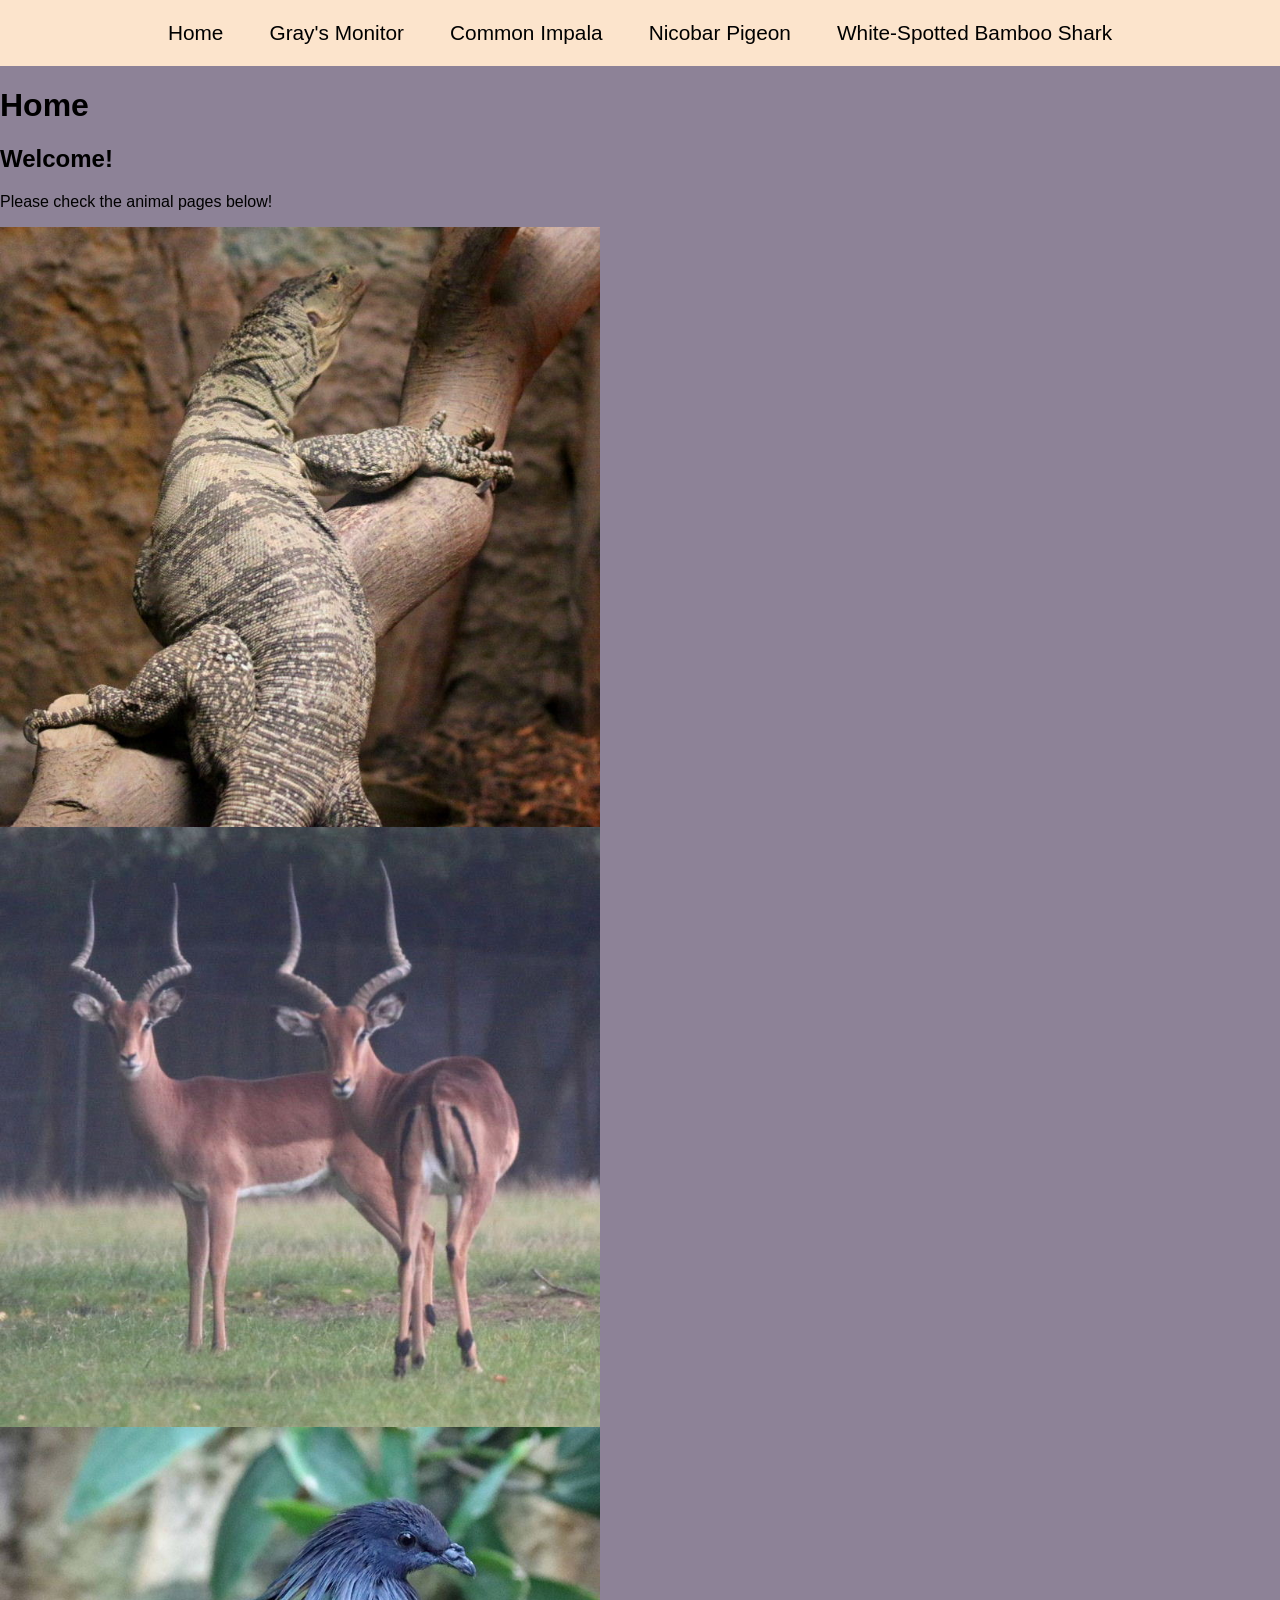
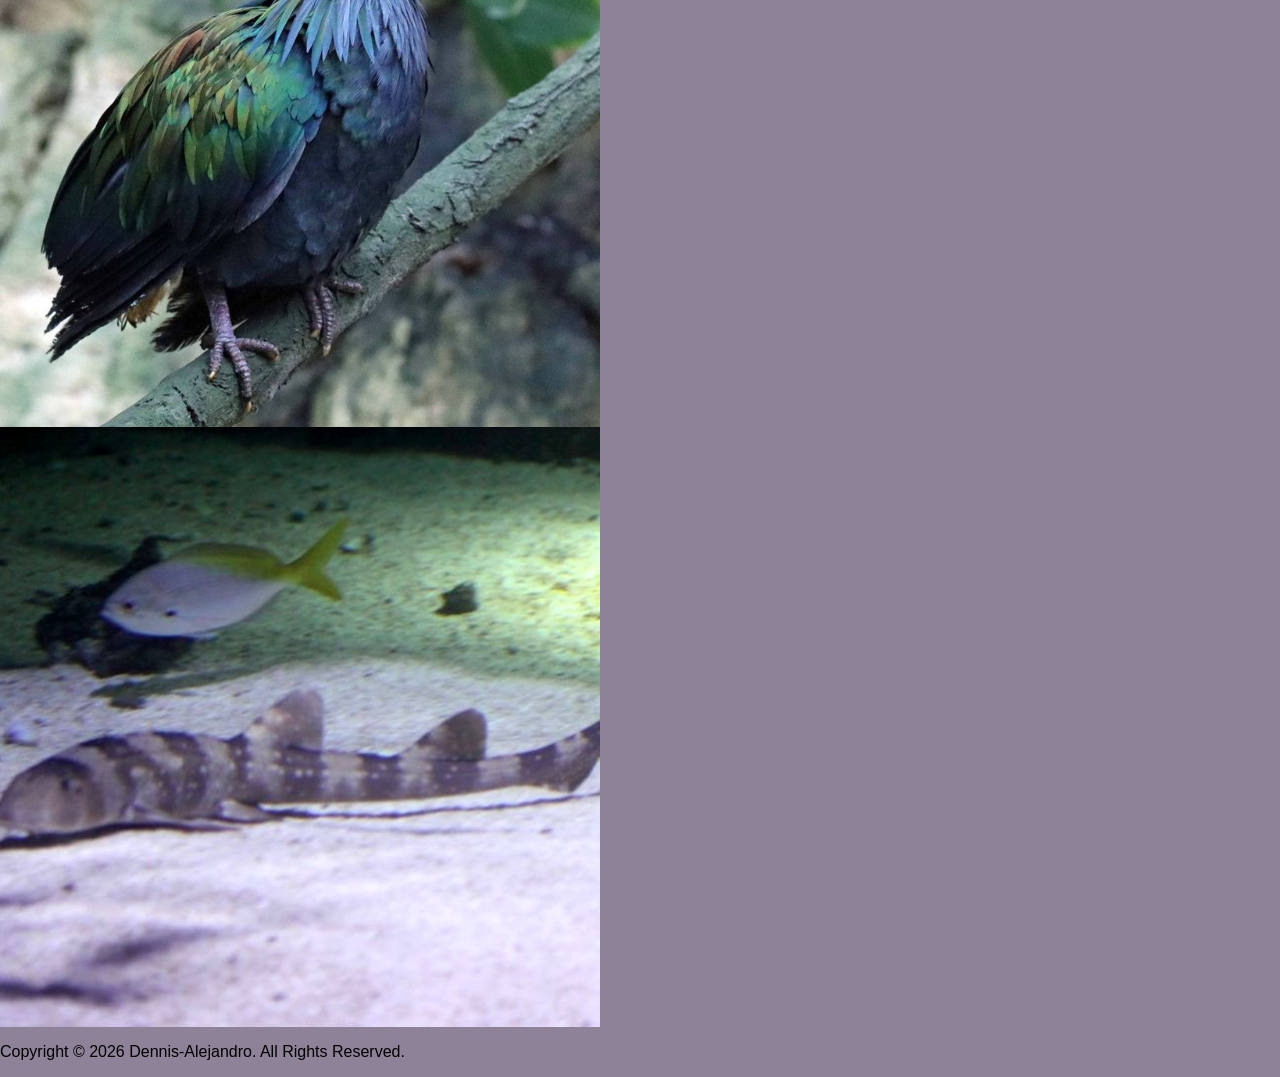
<file: index.html>
<!DOCTYPE html>
<html lang="en">

<head>
    <meta charset="UTF-8">
    <meta name="viewport" content="width=device-width, initial-scale=1.0">
    <title>Choose an Animal!</title>
    <link rel="stylesheet" href="style.css">
</head>

<body>
    <header>
        <nav class="sec-nav">
            <a href="index.html">Home</a>
            <a href="Gray's_Monitor.html">Gray's Monitor</a>
            <a href="Impala.html">Common Impala</a>
            <a href="Nicobar_Pigeon.html">Nicobar Pigeon</a>
            <a href="Bamboo_Shark.html">White-Spotted Bamboo Shark</a>
        </nav>
        <h1>Home</h1>
    </header>
    <main>
        <h2>Welcome!</h2>
        <p>Please check the animal pages below!</p>
        <nav class="main-nav">

            <a href="Gray's_Monitor.html" class="square lizard">
                <div class="content">
                    <p>Gray's Monitor</p>
                    <small>Source: https://www.animal.photos/reptamph/mon-gray.htm</small>
                </div>
            </a>
            <a href="Impala.html" class="square impala">
                <div class="content">
                    <p>Common Impala</p>
                    <small>Source: https://www.animal.photos/mamm4/antel-imp.htm</small>
                </div>
            </a>
            <a href="Nicobar_Pigeon.html" class="square pigeon">
                <div class="content">
                    <p>Nicobar Pigeon</p>
                    <small>Source: https://www.animal.photos/bird2/pige-nico.htm</small>
                </div>
            </a>
            <a href="Bamboo_Shark.html" class="square shark">
                <div class="content">
                    <p>White-Spotted Bamboo Shark</p>
                    <small>Source: https://www.animal.photos/bird2/pige-nico.htm</small>
                </div>
            </a>
        </nav>
    </main>
    <footer>
        <p>Copyright &copy; 2026 Dennis-Alejandro. All Rights Reserved.</p>
    </footer>
</body>

</html>
</file>
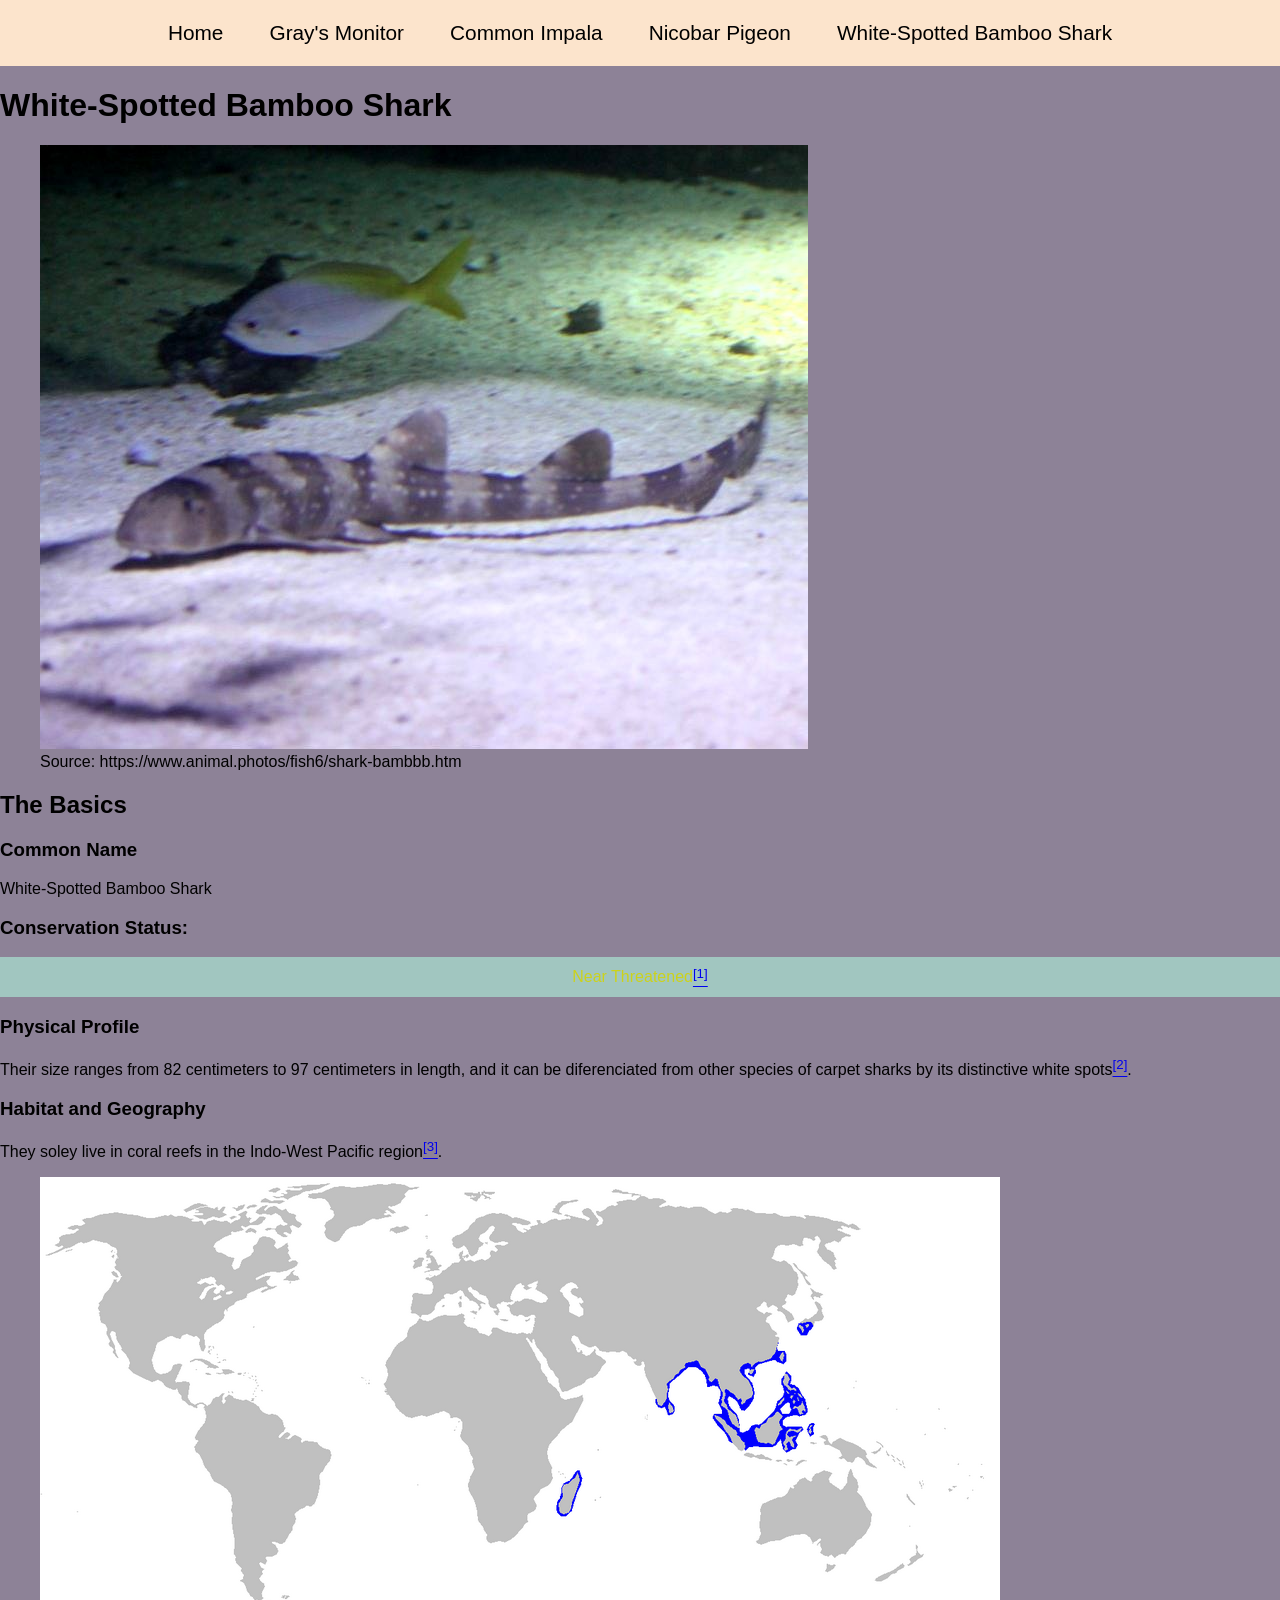
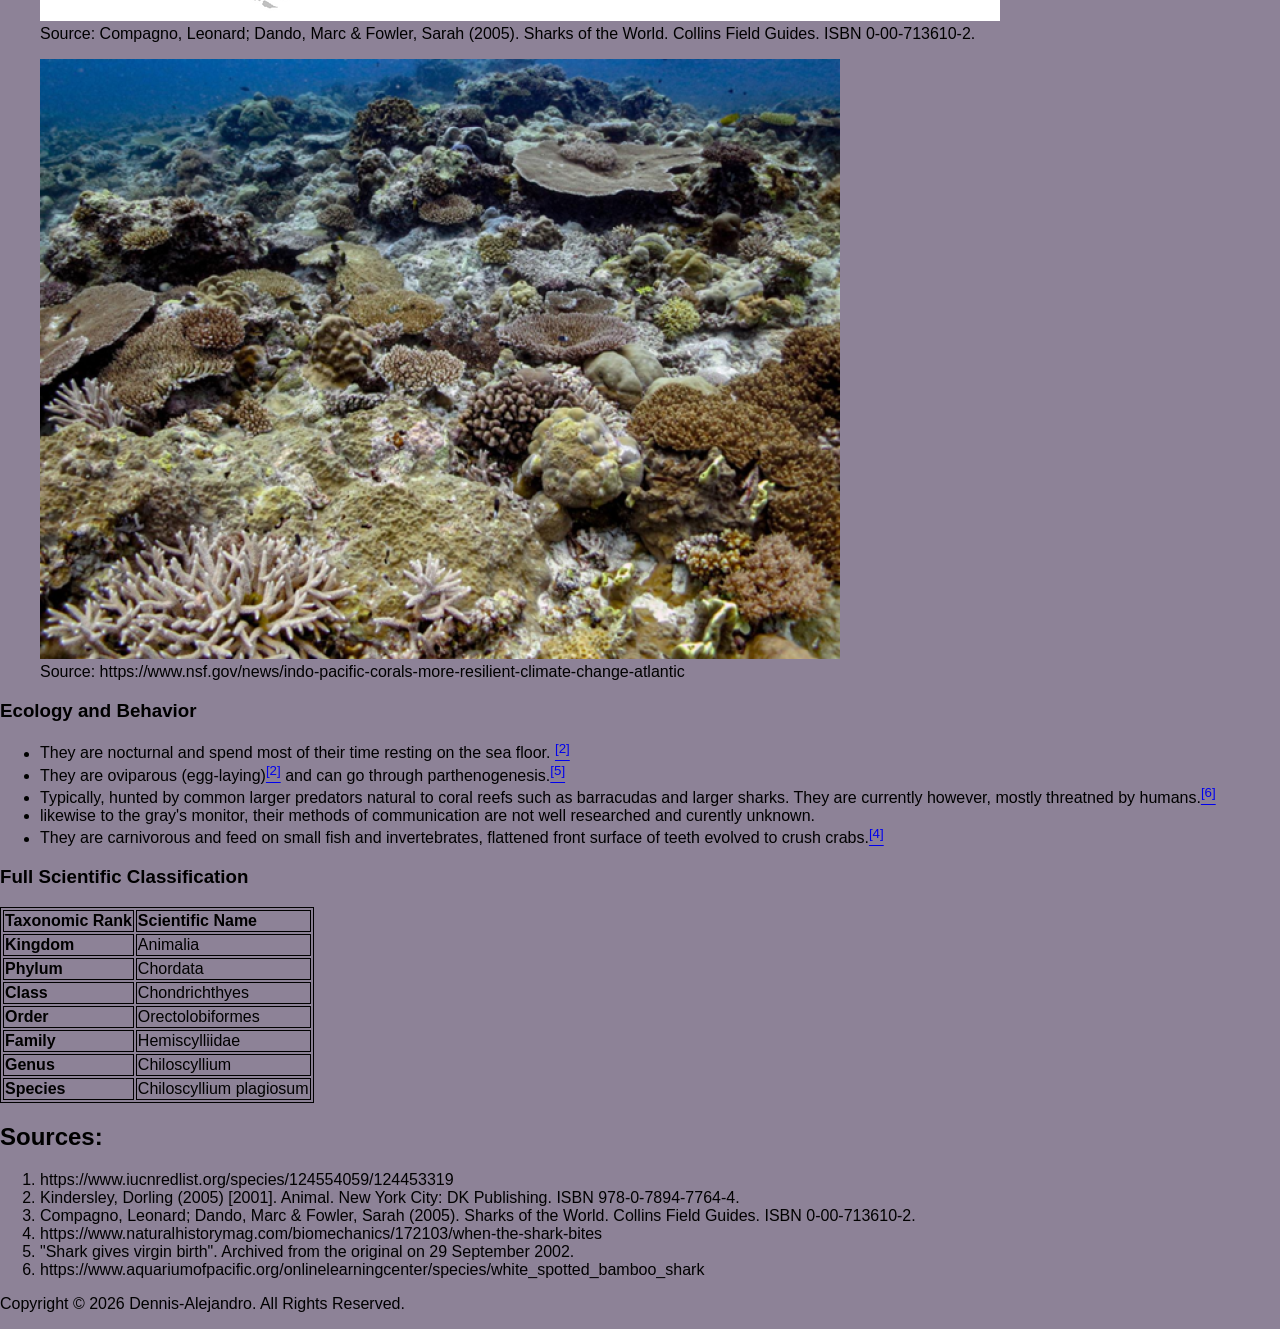
<file: Bamboo_Shark.html>
<!DOCTYPE html>
<html lang="en">

<head>
    <meta charset="UTF-8">
    <meta name="viewport" content="width=device-width, initial-scale=1.0">
    <title>White-Spotted Bamboo Shark!</title>
    <link rel="stylesheet" href="style.css">
</head>

<body>
    <header>
        <nav class="sec-nav">
            <a href="index.html">Home</a>
            <a href="Gray's_Monitor.html">Gray's Monitor</a>
            <a href="Impala.html">Common Impala</a>
            <a href="Nicobar_Pigeon.html">Nicobar Pigeon</a>
            <a href="Bamboo_Shark.html">White-Spotted Bamboo Shark</a>
        </nav>
        <h1>White-Spotted Bamboo Shark</h1>
    </header>
    <main>
        <figure>
            <img src="images/wspotted_bamboo2.jpg"
                alt="A White-Spotted Bamboo Shark hovering near the sea floor as expected for a carpet shark">
            <figcaption>Source: https://www.animal.photos/fish6/shark-bambbb.htm</figcaption>
        </figure>
        <section>
            <h2>The Basics</h2>
            <h3>Common Name</h3>
            <p>White-Spotted Bamboo Shark</p>
            <h3>Conservation Status:</h3>
            <p class="littleworry">Near Threatened<a href="#s1"><sup>[1]</sup></a></p>
            <h3>Physical Profile</h3>
            <p>Their size ranges from 82 centimeters to 97 centimeters in length, and it can be diferenciated from other
                species of carpet sharks by its distinctive white spots<a href="#s2"><sup>[2]</sup></a>.</p>
            <h3>Habitat and Geography</h3>
            <p>They soley live in coral reefs in the Indo-West Pacific region<a href="#s3"><sup>[3]</sup></a>.</p>
            <figure>
                <img src="images/Chiloscyllium_plagiosum_distmap.png"
                    alt="A map showing the distribution of the White-Spotted Bamboo Shark in the Indo-West Pacific">
                <figcaption>Source: Compagno, Leonard; Dando, Marc & Fowler, Sarah (2005). Sharks of the World. Collins
                    Field Guides. ISBN 0-00-713610-2.</figcaption>
            </figure>
            <figure>
                <img src="images/morecoral.png" alt="A coral reef in the Indo-West Pacific">
                <figcaption>Source: https://www.nsf.gov/news/indo-pacific-corals-more-resilient-climate-change-atlantic
                </figcaption>
            </figure>
            <h3>Ecology and Behavior</h3>
            <ul>
                <li>They are nocturnal and spend most of their time resting on the sea floor. <a
                        href="#s2"><sup>[2]</sup></a></li>
                <li>They are oviparous (egg-laying)<a href="#s2"><sup>[2]</sup></a> and can go through
                    parthenogenesis.<a href="#s5"><sup>[5]</sup></a></li>
                <li>Typically, hunted by common larger predators natural to coral reefs such as barracudas and larger
                    sharks. They are currently however, mostly threatned by humans.<a href="#s6"><sup>[6]</sup></a></li>
                <li>likewise to the gray's monitor, their methods of communication are not well researched and curently
                    unknown.</li>
                <li>They are carnivorous and feed on small fish and invertebrates, flattened front surface of teeth
                    evolved to crush crabs.<a href="#s2"><sup>[4]</sup></a></li>
            </ul>
            <h3>Full Scientific Classification</h3>
            <table>
                <thead>
                    <tr>
                        <th>Taxonomic Rank</th>
                        <th>Scientific Name</th>
                    </tr>
                </thead>
                <tbody>
                    <tr>
                        <th>Kingdom</th>
                        <td>Animalia</td>
                    </tr>
                    <tr>
                        <th>Phylum</th>
                        <td>Chordata</td>
                    </tr>
                    <tr>
                        <th>Class</th>
                        <td>Chondrichthyes</td>
                    </tr>
                    <tr>
                        <th>Order</th>
                        <td>Orectolobiformes</td>
                    </tr>
                    <tr>
                        <th>Family</th>
                        <td>Hemiscylliidae</td>
                    </tr>
                    <tr>
                        <th>Genus</th>
                        <td>Chiloscyllium</td>
                    </tr>
                    <tr>
                        <th>Species</th>
                        <td>Chiloscyllium plagiosum</td>
                    </tr>
                </tbody>
            </table>
        </section>
    </main>
    <section id="sources">
        <h2>Sources:</h2>
        <ol>
            <li id="s1">https://www.iucnredlist.org/species/124554059/124453319</li>
            <li id="s2"> Kindersley, Dorling (2005) [2001]. Animal. New York City: DK Publishing. ISBN
                978-0-7894-7764-4.</li>
            <li id="s3">Compagno, Leonard; Dando, Marc & Fowler, Sarah (2005). Sharks of the World. Collins Field
                Guides. ISBN 0-00-713610-2.</li>
            <li id="s4">https://www.naturalhistorymag.com/biomechanics/172103/when-the-shark-bites</li>
            <li id="s5">"Shark gives virgin birth". Archived from the original on 29 September 2002.</li>
            <li id="s6">https://www.aquariumofpacific.org/onlinelearningcenter/species/white_spotted_bamboo_shark</li>
        </ol>
    </section>
    <footer>
        <p>Copyright &copy; 2026 Dennis-Alejandro. All Rights Reserved.</p>
    </footer>
</body>

</html>
</file>
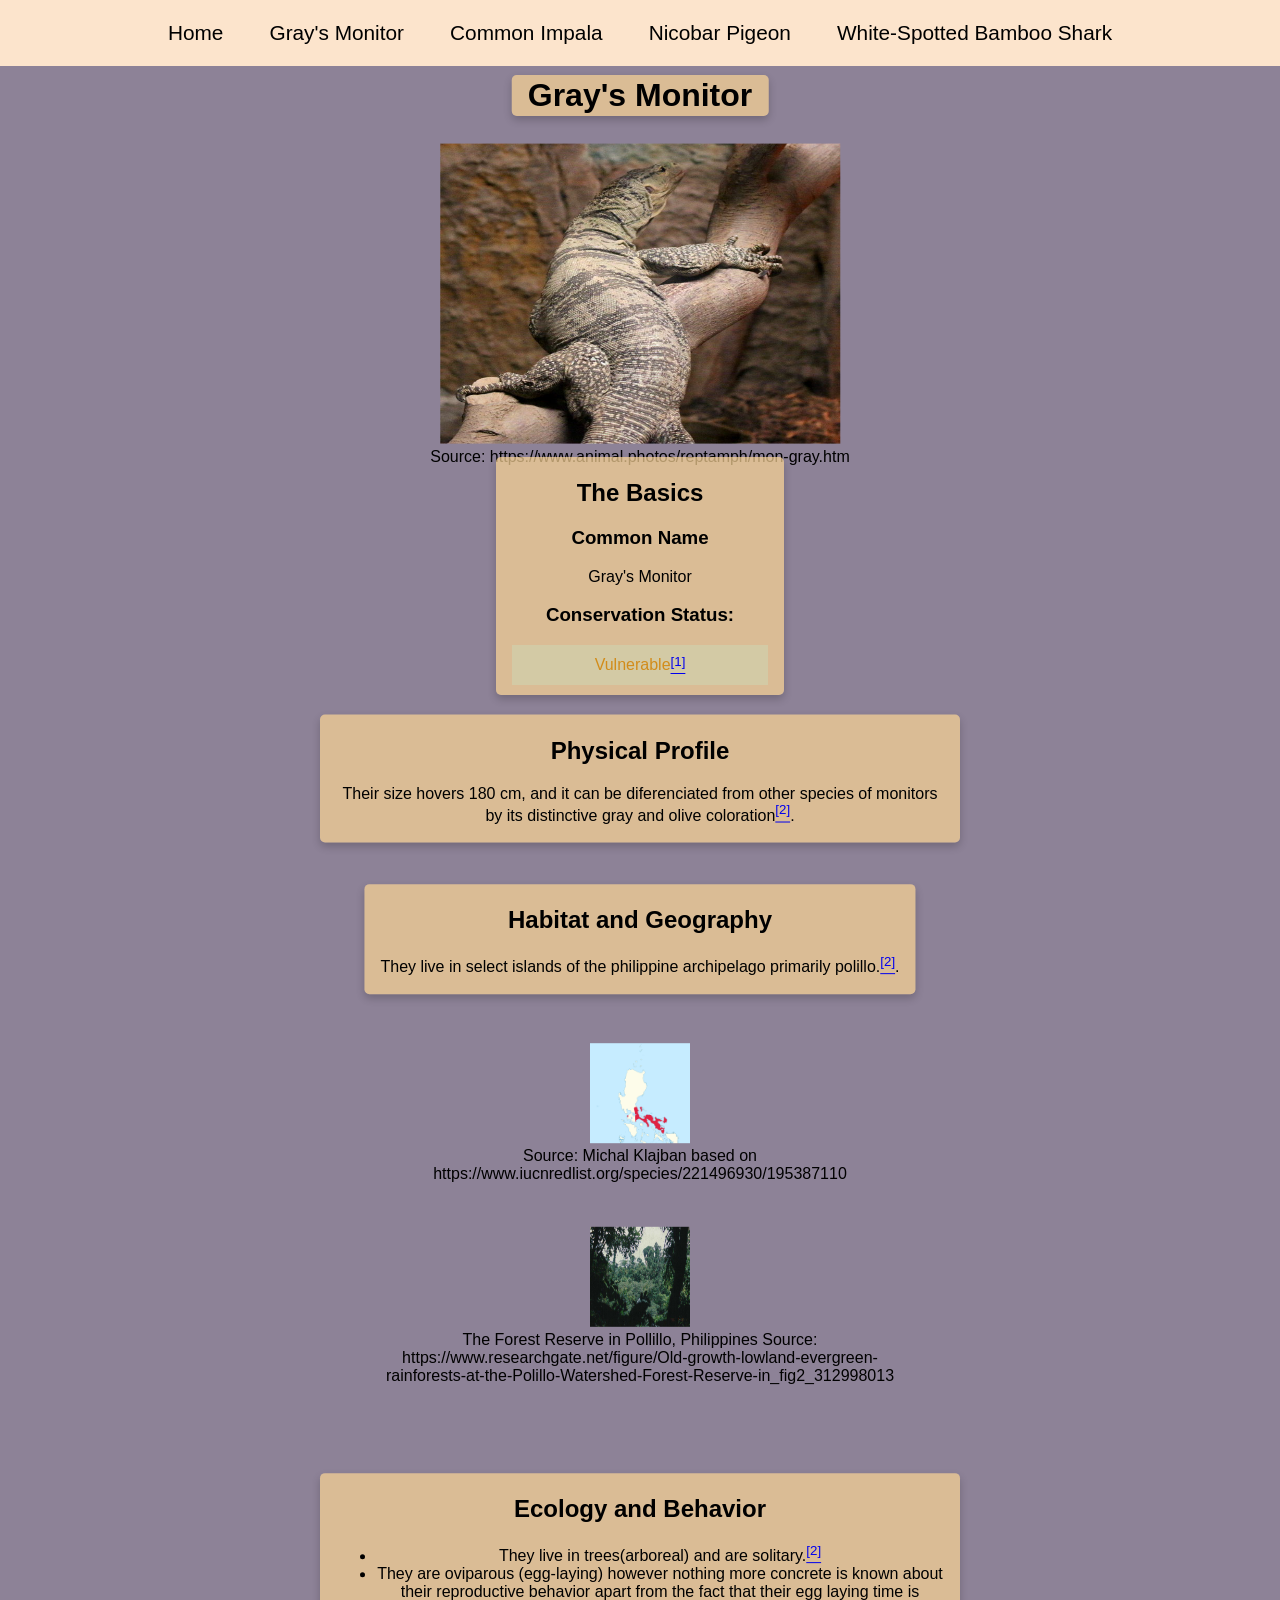
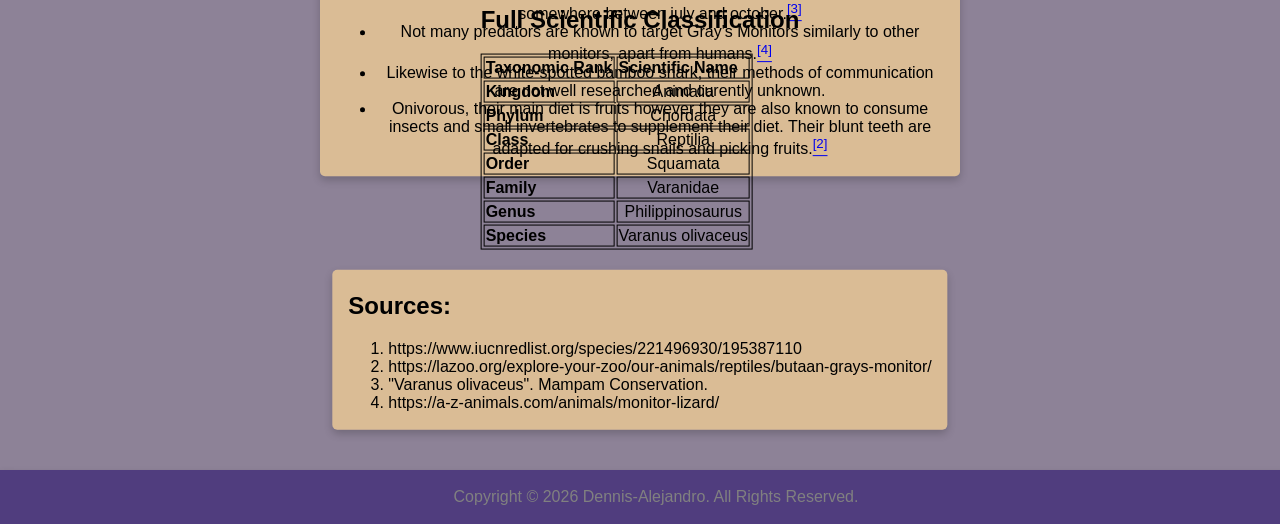
<file: Gray's_Monitor.html>
<!DOCTYPE html>
<html lang="en">

<head>
    <meta charset="UTF-8">
    <meta name="viewport" content="width=device-width, initial-scale=1.0">
    <title>Gray's Monitor!</title>
    <link rel="stylesheet" href="style.css">
</head>

<body>
    <header>
        <nav class="sec-nav">
            <a href="index.html">Home</a>
            <a href="Gray's_Monitor.html">Gray's Monitor</a>
            <a href="Impala.html">Common Impala</a>
            <a href="Nicobar_Pigeon.html">Nicobar Pigeon</a>
            <a href="Bamboo_Shark.html">White-Spotted Bamboo Shark</a>
        </nav>
        <h1 class="title">Gray's Monitor</h1>
    </header>
    <main>
        <div class="ani-img">
        <figure>
            <img src="images/grays_monitor1.jpg" alt="an aging Gray's Monitor resting on a branch"width="400"
            height="300">
            <figcaption>Source: https://www.animal.photos/reptamph/mon-gray.htm</figcaption>     
    </figure>
</div>
        <section>
            <div class="basic">
            <h2>The Basics</h2>
            <h3>Common Name</h3>
            <p>Gray's Monitor</p>
            <h3>Conservation Status:</h3>
            <p class="danger">Vulnerable<a href="#s1"><sup>[1]</sup></a></p>
            </div>
            <div class="phyprof">
            <h2>Physical Profile</h2>
            <p>Their size hovers 180 cm, and it can be diferenciated from other species of monitors by its distinctive
                gray and olive coloration<a href="#s2"><sup>[2]</sup></a>.</p>
            </div>
            <div class="habi">
            <h2>Habitat and Geography</h2>
            <p>They live in select islands of the philippine archipelago primarily polillo.<a
                    href="#s2"><sup>[2]</sup></a>.</p>
            </div>
            <div class="habi-img1">
            <figure>
                <img src="images/Varanus_olivaceus_-_distribution_map.svg.png"
                   width="100" height="100" alt="A map showing the distribution of Gray's Monitor in the philippine archipelago">
                <figcaption>Source: Michal Klajban based on https://www.iucnredlist.org/species/221496930/195387110
                </figcaption>
            </figure>
        </div>
        <div class="habi-img2">
            <figure>
                <img src="images/gray's_forest.jpg"
                   width="100"
                   height="100" alt="Old growth lowland evergreen rainforests at the Polillo Watershed Forest Reserve in the Philippines">
                <figcaption>The Forest Reserve in Pollillo, Philippines Source:
                    https://www.researchgate.net/figure/Old-growth-lowland-evergreen-rainforests-at-the-Polillo-Watershed-Forest-Reserve-in_fig2_312998013
                </figcaption>
            </figure>
        </div>
    <div class="eco-bio">
            <h2>Ecology and Behavior</h2>
            <ul>
                <li>They live in trees(arboreal) and are solitary.<a href="#s2"><sup>[2]</sup></a></li>
                <li>They are oviparous (egg-laying) however nothing more concrete is known about their reproductive
                    behavior apart from the fact that their egg laying time is somewhere between july and october.<a
                        href="#s3"><sup>[3]</sup></a></li>
                <li>Not many predators are known to target Gray's Monitors similarly to other monitors, apart from
                    humans.<a href="#s4"><sup>[4]</sup></a></li>
                <li>Likewise to the white-spotted bamboo shark, their methods of communication are not well researched
                    and curently unknown.</li>
                <li>Onivorous, their main diet is fruits however they are also known to consume insects and small
                    invertebrates to supplement their diet. Their blunt teeth are adapted for crushing snails and
                    picking fruits.<a href="#s2"><sup>[2]</sup></a></li>
            </ul>
        </div>
    <div class="sci-clas">
            <h2>Full Scientific Classification</h2>
            <table>
                <thead>
                    <tr>
                        <th>Taxonomic Rank</th>
                        <th>Scientific Name</th>
                    </tr>
                </thead>
                <tbody>
                    <tr>
                        <th>Kingdom</th>
                        <td>Animalia</td>
                    </tr>
                    <tr>
                        <th>Phylum</th>
                        <td>Chordata</td>
                    </tr>
                    <tr>
                        <th>Class</th>
                        <td>Reptilia</td>
                    </tr>
                    <tr>
                        <th>Order</th>
                        <td>Squamata</td>
                    </tr>
                    <tr>
                        <th>Family</th>
                        <td>Varanidae</td>
                    </tr>
                    <tr>
                        <th>Genus</th>
                        <td>Philippinosaurus</td>
                    </tr>
                    <tr>
                        <th>Species</th>
                        <td>Varanus olivaceus</td>
                    </tr>
                </tbody>
            </table>
        </section>
    </div>
    </main>
    <section class="source" id="sources">
        <h2>Sources:</h2>
        <ol>
            <li id="s1">https://www.iucnredlist.org/species/221496930/195387110</li>
            <li id="s2">https://lazoo.org/explore-your-zoo/our-animals/reptiles/butaan-grays-monitor/</li>
            <li id="s3">"Varanus olivaceus". Mampam Conservation.</li>
            <li id="s4">https://a-z-animals.com/animals/monitor-lizard/</li>
        </ol>
    </section>
    <footer class="animalfooter">
        <p>Copyright &copy; 2026 Dennis-Alejandro. All Rights Reserved.</p>
    </footer>
</body>

</html>
</file>
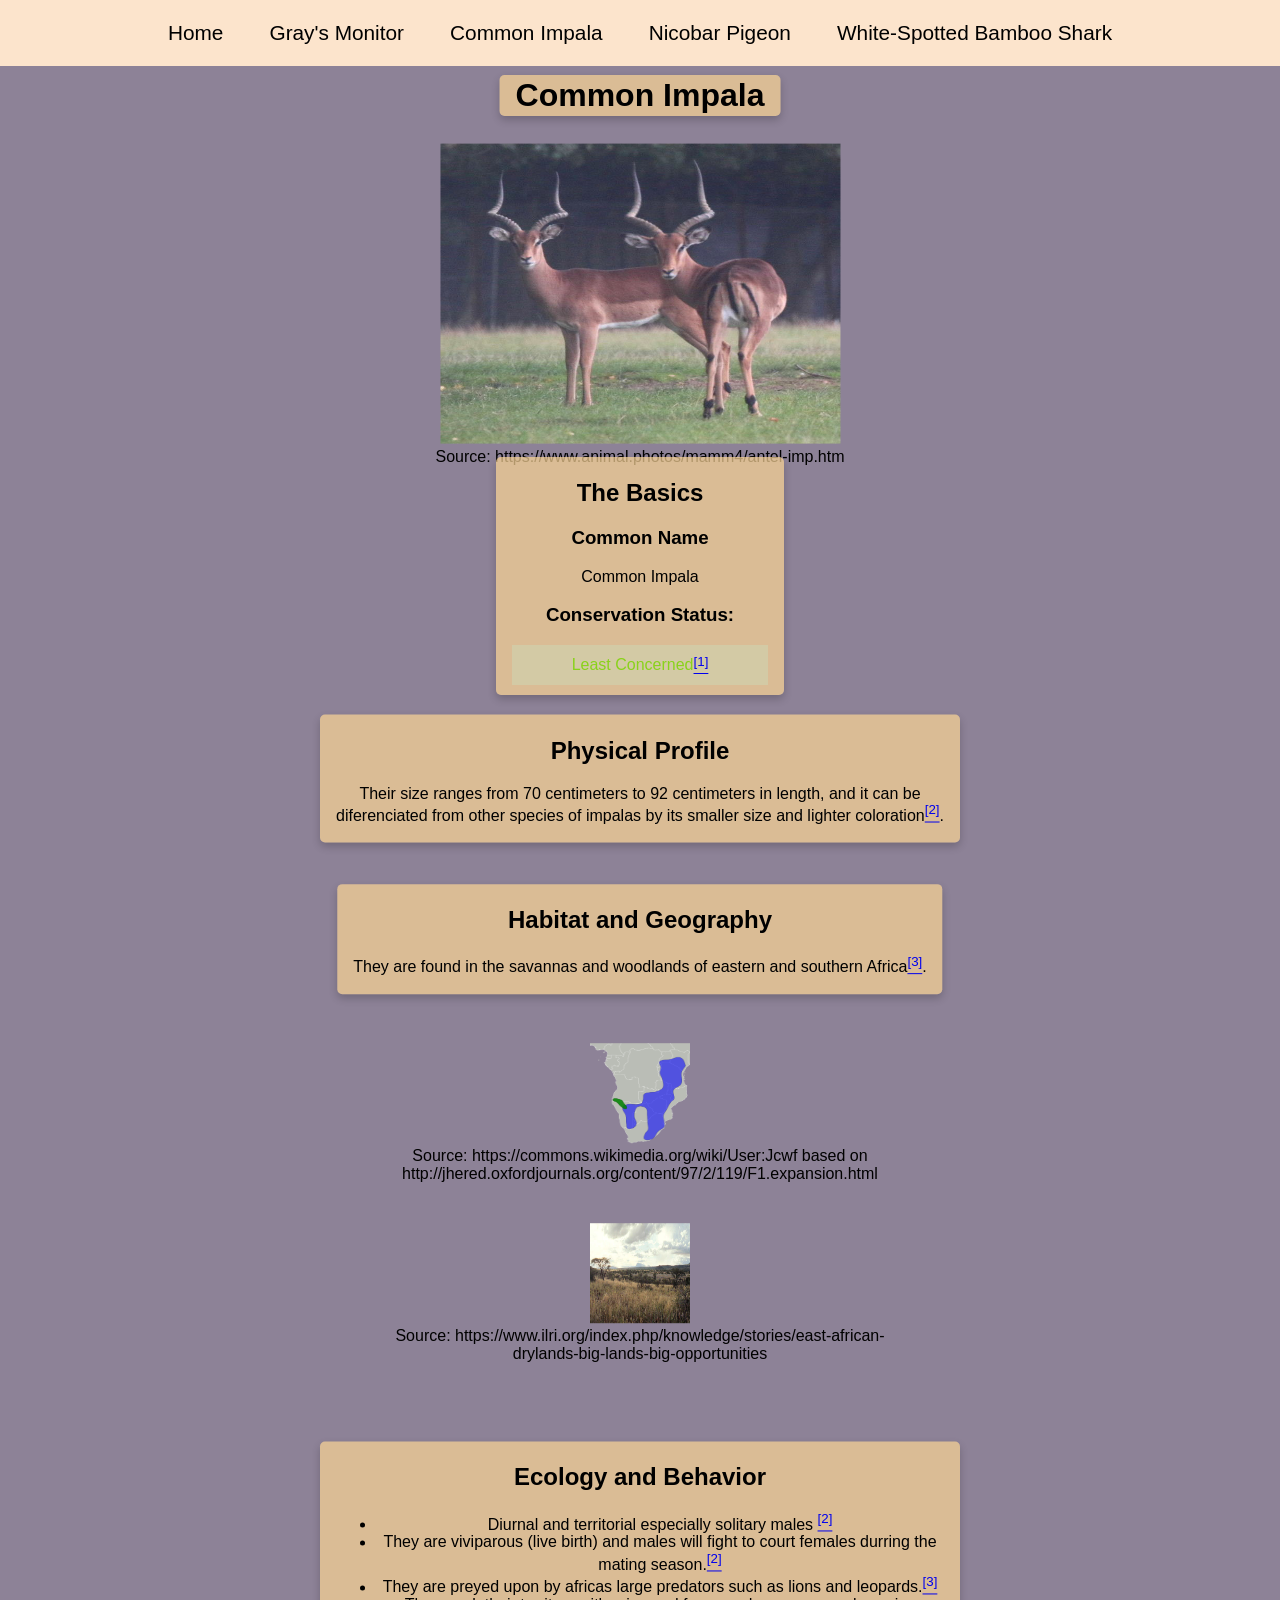
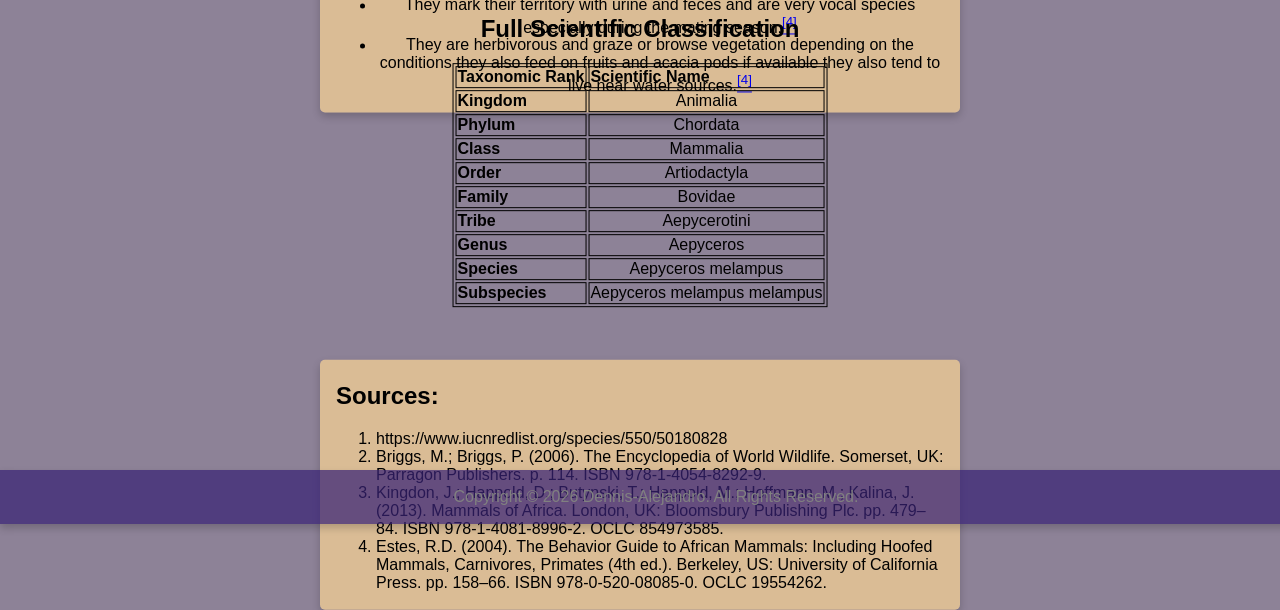
<file: Impala.html>
<!DOCTYPE html>
<html lang="en">

<head>
    <meta charset="UTF-8">
    <meta name="viewport" content="width=device-width, initial-scale=1.0">
    <title>Impala!</title>
    <link rel="stylesheet" href="style.css">
</head>

<body>
    <header>
        <nav class="sec-nav">
            <a href="index.html">Home</a>
            <a href="Gray's_Monitor.html">Gray's Monitor</a>
            <a href="Impala.html">Common Impala</a>
            <a href="Nicobar_Pigeon.html">Nicobar Pigeon</a>
            <a href="Bamboo_Shark.html">White-Spotted Bamboo Shark</a>
        </nav>
        <h1 class="title">Common Impala</h1>
    </header>
    <main>
    <div class="ani-img">    
        <figure>
            <img width="400" height="300" src="images/impala4.jpg" alt="Two male impalas facing the camera showing off their lyre shaped horns">
            <figcaption>Source: https://www.animal.photos/mamm4/antel-imp.htm</figcaption>
        </figure>
    </div>
        <section>
            <div class="basic">
                <h2>The Basics</h2>
                <h3>Common Name</h3>
                <p>Common Impala</p>

                <h3 >Conservation Status:</h3>
                <p class="noworry">Least Concerned<a href="#s1"><sup>[1]</sup></a></p>
            </div>
            <div class="phyprof">
            <h2>Physical Profile</h2>
            <p>Their size ranges from 70 centimeters to 92 centimeters in length, and it can be diferenciated from other
                species of impalas by its smaller size and lighter coloration<a href="#s2"><sup>[2]</sup></a>.</p>
            </div>
            <div class="habi">
            <h2>Habitat and Geography</h2>
            <p>They are found in the savannas and woodlands of eastern and southern Africa<a
                    href="#s3"><sup>[3]</sup></a>.</p>
            </div>
            <div class="habi-img1">    
            <figure>
                <img src="images/Aepyceros_melampus.png" height="100" width="100"
                    alt="A map showing the distribution of the the common impala(blue) and black faced impala(green) in Africa">
                <figcaption>Source: https://commons.wikimedia.org/wiki/User:Jcwf based on
                    http://jhered.oxfordjournals.org/content/97/2/119/F1.expansion.html</figcaption>
            </figure>
        </div>
        <div class="habi-img2">
            <figure>
                <img src="images/SavannaGrasslandsOfEastAfrica.jpg" height="100" width="100" alt="The savanna grassland of East Africa">
                <figcaption>Source:
                    https://www.ilri.org/index.php/knowledge/stories/east-african-drylands-big-lands-big-opportunities
                </figcaption>
            </figure>
        </div>
        <div class="eco-bio">
            <h2>Ecology and Behavior</h2>
            <ul>
                <li>Diurnal and territorial especially solitary males <a href="#s2"><sup>[2]</sup></a></li>
                <li>They are viviparous (live birth) and males will fight to court females durring the mating season.<a
                        href="#s2"><sup>[2]</sup></a></li>
                <li>They are preyed upon by africas large predators such as lions and leopards.<a
                        href="#s3"><sup>[3]</sup></a></li>
                <li>They mark their territory with urine and feces and are very vocal species especially during the
                    mating season.<a href="#s4"><sup>[4]</sup></a></li>
                <li>They are herbivorous and graze or browse vegetation depending on the conditions they also feed on
                    fruits and acacia pods if available they also tend to live near water sources.<a
                        href="#s4"><sup>[4]</sup></a></li>
        </div>
        <div class="sci-clas">
            </ul>
            <h2>Full Scientific Classification</h2>
            <table>
                <thead>
                    <tr>
                        <th>Taxonomic Rank</th>
                        <th>Scientific Name</th>
                    </tr>
                </thead>
                <tbody>
                    <tr>
                        <th>Kingdom</th>
                        <td>Animalia</td>
                    </tr>
                    <tr>
                        <th>Phylum</th>
                        <td>Chordata</td>
                    </tr>
                    <tr>
                        <th>Class</th>
                        <td>Mammalia</td>
                    </tr>
                    <tr>
                        <th>Order</th>
                        <td>Artiodactyla</td>
                    </tr>
                    <tr>
                        <th>Family</th>
                        <td>Bovidae</td>
                    </tr>
                    <tr>
                        <th>Tribe</th>
                        <td>Aepycerotini</td>
                    <tr>
                        <th>Genus</th>
                        <td>Aepyceros</td>
                    </tr>
                    <tr>
                        <th>Species</th>
                        <td>Aepyceros melampus</td>
                    </tr>
                    <tr>
                        <th>Subspecies</th>
                        <td>Aepyceros melampus melampus</td>
                </tbody>
            </table>
        </div>
        </section>
    </main>
    <section class="source" id="sources">
        <h2>Sources:</h2>
        <ol>
            <li id="s1">https://www.iucnredlist.org/species/550/50180828</li>
            <li id="s2"> Briggs, M.; Briggs, P. (2006). The Encyclopedia of World Wildlife. Somerset, UK: Parragon
                Publishers. p. 114. ISBN 978-1-4054-8292-9.</li>
            <li id="s3">Kingdon, J.; Happold, D.; Butynski, T.; Happold, M.; Hoffmann, M.; Kalina, J. (2013). Mammals of
                Africa. London, UK: Bloomsbury Publishing Plc. pp. 479–84. ISBN 978-1-4081-8996-2. OCLC 854973585.</li>
            <li id="s4">Estes, R.D. (2004). The Behavior Guide to African Mammals: Including Hoofed Mammals, Carnivores,
                Primates (4th ed.). Berkeley, US: University of California Press. pp. 158–66. ISBN 978-0-520-08085-0.
                OCLC 19554262.</li>
        </ol>
    </section>
    <footer class="animalfooter">
        <p>Copyright &copy; 2026 Dennis-Alejandro. All Rights Reserved.</p>
    </footer>
</body>

</html>
</file>
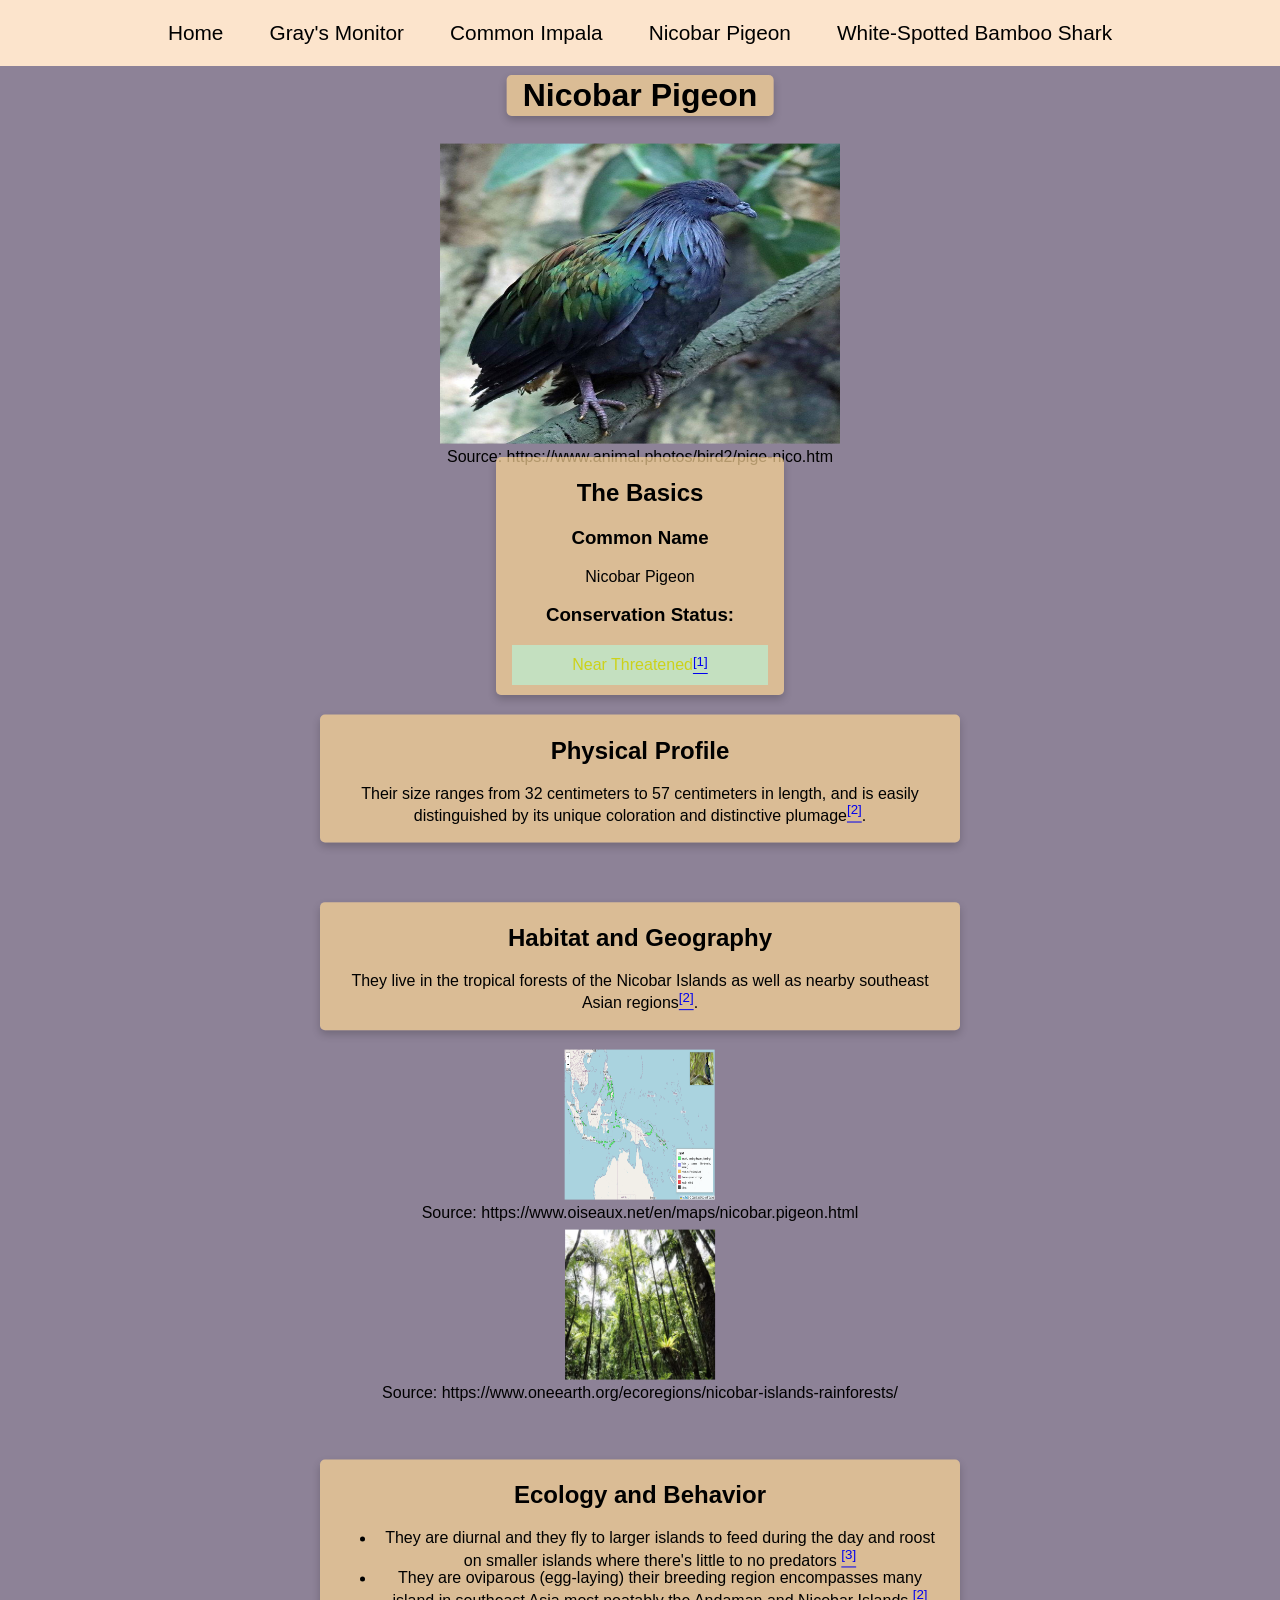
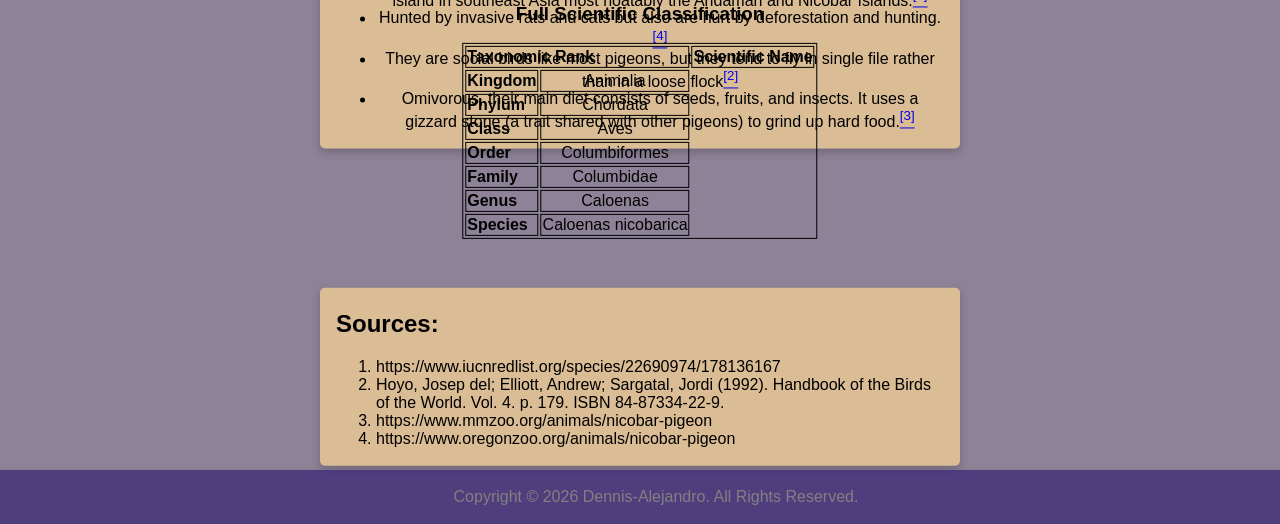
<file: Nicobar_Pigeon.html>
<!DOCTYPE html>
<html lang="en">

<head>
    <meta charset="UTF-8">
    <meta name="viewport" content="width=device-width, initial-scale=1.0">
    <title>Nicobar Pigeon!</title>
    <link rel="stylesheet" href="style.css">
</head>

<body>
    <header>
        <nav class="sec-nav">
            <a href="index.html">Home</a>
            <a href="Gray's_Monitor.html">Gray's Monitor</a>
            <a href="Impala.html">Common Impala</a>
            <a href="Nicobar_Pigeon.html">Nicobar Pigeon</a>
            <a href="Bamboo_Shark.html">White-Spotted Bamboo Shark</a>
        </nav>
        <h1 class="title">Nicobar Pigeon</h1>
    </header>
    <main>
        <div class="ani-img">
        <figure>
            <img src="images/nicobar1.jpg" alt="a male nicobar pigeon resting on a branch" width="400"
            height="300">
            <figcaption>Source: https://www.animal.photos/bird2/pige-nico.htm</figcaption>
        </figure>
    </div>
        <section>
            <div class="basic">
            <h2>The Basics</h2>
            <h3>Common Name</h3>
            <p>Nicobar Pigeon</p>
            <h3>Conservation Status:</h3>
            <p class="littleworry">Near Threatened<a href="#s1"><sup>[1]</sup></a></p>
        </div>
        <div class="phyprof">
            <h2>Physical Profile</h2>
            <p>Their size ranges from 32 centimeters to 57 centimeters in length, and is easily distinguished by its
                unique coloration and distinctive plumage<a href="#s2"><sup>[2]</sup></a>.</p>
        </div>
        <div class="habi">
            <h2>Habitat and Geography</h2>
            <p>They live in the tropical forests of the Nicobar Islands as well as nearby southeast Asian regions<a
                    href="#s2"><sup>[2]</sup></a>.</p>
        </div>
        <div class="habi-img1">       
            <figure>
                <img src="images/nicobar_dist.png"
                height="150"
                width="150" alt="A map showing the distribution of the Nicobar Pigeon in the Nicobar Islands and nearby southeast Asian regions">
                <figcaption>Source: https://www.oiseaux.net/en/maps/nicobar.pigeon.html</figcaption>
            </figure>
        </div>
        <div class="habi-img2">
            <figure>
                <img src="images/NicobarRainforest.png" alt="The tropical rainforest of the Nicobar Islands"height="150"
                width="150">
                <figcaption>Source: https://www.oneearth.org/ecoregions/nicobar-islands-rainforests/</figcaption>
            </figure>
        </div>
        <div class="eco-bio">
            <h2>Ecology and Behavior</h2>
            <ul>
                <li>They are diurnal and they fly to larger islands to feed during the day and roost on smaller islands
                    where there's little to no predators <a href="#s3"><sup>[3]</sup></a></li>
                <li>They are oviparous (egg-laying) their breeding region encompasses many island in southeast Asia most
                    noatably the Andaman and Nicobar Islands.<a href="#s2"><sup>[2]</sup></a></li>
                <li>Hunted by invasive rats and cats but also are hurt by deforestation and hunting.<a
                        href="#s4"><sup>[4]</sup></a></li>
                <li>They are social birds like most pigeons, but they tend to fly in single file rather than in a loose
                    flock<a href="#s2"><sup>[2]</sup></a></li>
                <li>Omivorous, their main diet consists of seeds, fruits, and insects. It uses a gizzard stone (a trait
                    shared with other pigeons) to grind up hard food.<a href="#s3"><sup>[3]</sup></a></li>
            </ul>
        </div>
        <div class="sci-clas">
            <h3>Full Scientific Classification</h3>
            <table>
                <thead>
                    <tr>
                        <th colspan="2">Taxonomic Rank</th>
                        <th colspan="2">Scientific Name</th>
                    </tr>
                </thead>
                <tbody>
                    <tr>
                        <th>Kingdom</th>
                        <td>Animalia</td>
                    </tr>
                    <tr>
                        <th>Phylum</th>
                        <td>Chordata</td>
                    </tr>
                    <tr>
                        <th>Class</th>
                        <td>Aves</td>
                    </tr>
                    <tr>
                        <th>Order</th>
                        <td>Columbiformes</td>
                    </tr>
                    <tr>
                        <th>Family</th>
                        <td>Columbidae</td>
                    </tr>
                    <tr>
                        <th>Genus</th>
                        <td>Caloenas</td>
                    </tr>
                    <tr>
                        <th>Species</th>
                        <td>Caloenas nicobarica</td>
                    </tr>
                </tbody>
            </table>
        </div>
        </section>
    </main>
    <section id="sources">
        <div class="source">
        <h2>Sources:</h2>
        <ol>
            <li id="s1">https://www.iucnredlist.org/species/22690974/178136167</li>
            <li id="s2">Hoyo, Josep del; Elliott, Andrew; Sargatal, Jordi (1992). Handbook of the Birds of the World.
                Vol. 4. p. 179. ISBN 84-87334-22-9.</li>
            <li id="s3">https://www.mmzoo.org/animals/nicobar-pigeon</li>
            <li id="s4">https://www.oregonzoo.org/animals/nicobar-pigeon</li>
        </ol>
    </div>
    </section>
    <footer class="animalfooter">
        <p>Copyright &copy; 2026 Dennis-Alejandro. All Rights Reserved.</p>
    </footer>
</body>

</html>
</file>
<file: style.css>
.sec-nav {
  background-color: rgb(252, 228, 204);
  text-align: center;

}

body {
  margin: 0;
  background-color: rgba(69, 52, 86, 0.611);
  font-family:Arial, Helvetica, sans-serif;
}

.sec-nav a {
  padding: 1em;
  justify-content: center;
  display: inline-block;
  color: black;
  font-size: 1.3rem;
  text-decoration: none;
  font-family: Arial, Helvetica, sans-serif;
  /* border: 52%; */
}

.sec-nav a:hover {
  background-color: rgb(246, 139, 31);
  color: purple;
}

@keyframes oscillateColors {
  0% {
    filter: hue-rotate(0deg) saturate(150%);
  }

  50% {
    filter: hue-rotate(180deg) saturate(200%);
  }

  100% {
    filter: hue-rotate(360deg) saturate(150%);
  }
}

.oscillating-img {
  width: 300px;
  height: auto;
  animation: oscillateColors 4s infinite;
}


.main-nav a:hover figure {
  background-color: rgba(0, 0, 0, 0.50);
}

.basic {
  background-color: rgba(249, 211, 149, 0.719);
  padding: 2px 16px;
  box-shadow: 0 4px 8px 0 rgba(0, 0, 0, 0.2);
  transition: 0.3s;
  border-radius: 5px;
  height: 26%;
  width: 20%;
  justify-content: center;
  align-items: center;
  text-align: center;
  position: absolute;
  top: 64%;
  left: 50%;
  transform: translate(-50%, -50%);
}

.ani-img {
  padding: 2px 16px;
  border-radius: 5px;
  top: 6%;
  left: 50%;
  justify-content: center;
  align-items: center;
  text-align: center;
  position: absolute;
  top: 6%;
  left: 50%;
  transform: translate(-50%, 20%);

}

.title {
  background-color: rgba(249, 211, 149, 0.719);
  padding: 2px 16px;
  box-shadow: 0 4px 8px 0 rgba(0, 0, 0, 0.2);
  transition: 0.3s;
  border-radius: 5px;
  box-shadow: 0 4px 8px 0 rgba(0, 0, 0, 0.2);
  transition: 0.3s;
  top: 6%;
  left: 50%;
  justify-content: center;
  align-items: center;
  text-align: center;
  position: absolute;
  top: 6%;
  left: 50%;
  transform: translate(-50%);
}

.phyprof {
  background-color: rgba(249, 211, 149, 0.719);
  padding: 2px 16px;
  box-shadow: 0 4px 8px 0 rgba(0, 0, 0, 0.2);
  transition: 0.3s;
  border-radius: 5px;
  box-shadow: 0 4px 8px 0 rgba(0, 0, 0, 0.2);
  transition: 0.3s;
  top: 68%;
  left: 50%;
  justify-content: center;
  align-items: center;
  text-align: center;
  position: absolute;
  transform: translate(-50%, 80%);
}

.habi {
  background-color: rgba(249, 211, 149, 0.719);
  padding: 2px 16px;
  box-shadow: 0 4px 8px 0 rgba(0, 0, 0, 0.2);
  transition: 0.3s;
  border-radius: 5px;
  box-shadow: 0 4px 8px 0 rgba(0, 0, 0, 0.2);
  transition: 0.3s;
  top: 86%;
  left: 50%;
  justify-content: center;
  align-items: center;
  text-align: center;
  position: absolute;
  transform: translate(-50%, 100%);
}

.habi-img1 {
  padding: 2px 16px;
  border-radius: 5px;
  top: 6%;
  left: 50%;
  justify-content: center;
  align-items: center;
  text-align: center;
  position: absolute;
  top: 110%;
  left: 50%;
  transform: translate(-50%, 20%);

}

.habi-img2 {
  padding: 2px 16px;
  border-radius: 5px;
  top: 140%;
  left: 50%;
  justify-content: center;
  align-items: center;
  text-align: center;
  position: absolute;
  top: 130%;
  left: 50%;
  transform: translate(-50%, 20%);
}

.eco-bio {
  background-color: rgba(249, 211, 149, 0.719);
  padding: 2px 16px;
  box-shadow: 0 4px 8px 0 rgba(0, 0, 0, 0.2);
  transition: 0.3s;
  border-radius: 5px;
  box-shadow: 0 4px 8px 0 rgba(0, 0, 0, 0.2);
  transition: 0.3s;
  top: 130%;
  left: 50%;
  justify-content: center;
  align-items: center;
  text-align: center;
  position: absolute;
  transform: translate(-50%, 100%);
}

.sci-clas {
  padding: 2px 16px;
  border-radius: 5px;
  top: 170%;
  left: 50%;
  justify-content: center;
  align-items: center;
  text-align: center;
  position: absolute;
  transform: translate(-50%, 20%);
}

.source {
  background-color: rgba(249, 211, 149, 0.719);
  padding: 2px 16px;
  box-shadow: 0 4px 8px 0 rgba(0, 0, 0, 0.2);
  transition: 0.3s;
  border-radius: 5px;
  box-shadow: 0 4px 8px 0 rgba(0, 0, 0, 0.2);
  transition: 0.3s;
  top: 190%;
  left: 50%;
  justify-content: center;
  align-items: center;
  position: absolute;
  transform: translate(-50%, 100%);

}

.animalfooter {
  background-color: rgba(56, 34, 117, 0.719);
  padding: 2px 16px;
  box-shadow: 0 4px 8px 0 rgba(0, 0, 0, 0.2);
  transition: 0.3s;
  position: absolute;
  top: 230%;
  width: 100%;
  text-align: center;
  color: grey;
}

body {
  display: center;
  margin: auto;
}




.noworry {
  color: rgb(137, 210, 26);
  background-size: contain;
  background-color: rgba(178, 255, 227, .2);
  display: flex;
  justify-content: center;
  align-items: center;
  height: 40px;
  width: 100%;
}

.littleworry {
  color: rgb(204, 210, 26);
  background-size: cover;
  background-color: rgba(178, 255, 227, 0.545);
  display: flex;
  justify-content: center;
  align-items: center;
  height: 40px;
  width: 100%;

}

.danger {
  color: rgb(210, 140, 26);
  background-size: cover;
  background-color: rgba(178, 255, 227, .2);
  display: flex;
  justify-content: center;
  align-items: center;
  height: 40px;
  width: 100%;

}



table,
th,
td {
  border: 1px solid black;
}

th {
  text-align: left;
}

a.square {
  background-size: cover;
  display: flex;
  justify-content: center;
  align-items: center;
  background-position: center;
  height: 600px;
  width: 600px;
  color: gainsboro;

}

a.square .content {
  background-color: rgba(0, 0, 0, 0.5);
  color: white;
  height: 100%;
  width: 100%;
  opacity: 0;
  transition: all ease 250ms;
}

a.square:hover .content {
  opacity: 1;
}

a.lizard {
  background-image: url(images/grays_monitor1.jpg);
}

a.impala {
  background-image: url(images/impala4.jpg)
}

a.pigeon {
  background-image: url(images/nicobar1.jpg)
}

a.shark {
  background-image: url(images/wspotted_bamboo2.jpg)
}

.content p {
  text-align: center;

}
</file>
